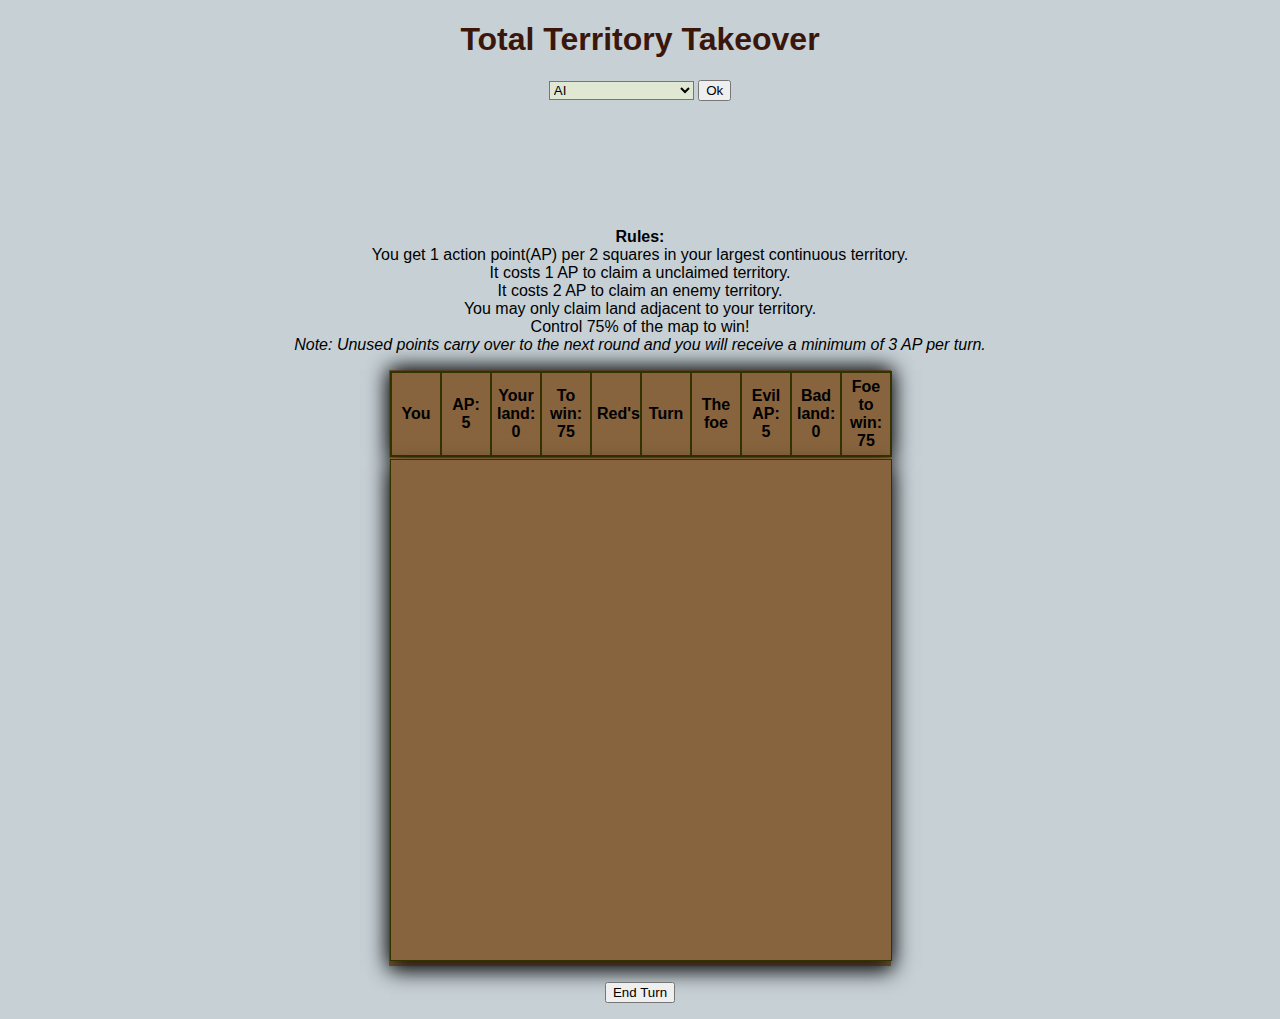
<file: index.html>
﻿<!---- Territory Control Game-->

<!DOCTYPE html>
<html lang="en">
<head>
    <meta charset="UTF-8">
	<META HTTP-EQUIV="refresh" CONTENT="300">
    <title>Total Territory Takeover</title>

    <link rel="stylesheet" href="app.css" type="text/css" />
    <script src="app.js"></script>
</head>
  <body>
	
    <h1><span>Total Territory Takeover</span></h1>

	<div id="AIOption">
		<select id ="vsAI">
			<option value="solo">AI</option>
			<option value="notsolo">again other player(s)</option>
		</select>
		<button type="button" onclick="vsselect()" >Ok</button>
	<br>
	</div>
	<p id="player_one" style="visibility:hidden">
        Choose your color:
        <select id="p1_colorPicker">
            <option selected="selected" value="">Red</option>
            <option value="b">Blue</option>
            <option value="g">Green</option>
            <option value="p">Pink</option>
        </select>
		<button id="colorButton1" type="button" onclick='setcolor()'>Ok</button>
	</p>
	<p id="player_two" style="visibility:hidden">
        Choose Player 2's color:
        <select id="p2_colorPicker">
            <option value="r">Red</option>
            <option selected="selected" value="">Blue</option>
            <option value="g">Green</option>
            <option value="p">Pink</option>
        </select>
        <button id="colorButton2" class="sameColor" type="button" onclick='setcolor()'>Ok</button>
    </p>
	<div id="gamestart" style="visibility:hidden">
		<button id="strtgmbtn" type="button" onclick="startgame()">Start Game</button>
	</div>
	
    <p id="sameColorMesg" class="sameColorMesg"> Hey now!  You can't both be the same color, try again.</p>
    
      <p>
          <strong>Rules:</strong>

          <br>You get 1 action point(AP) per 2 squares in your largest continuous territory.
          <br>It costs 1 AP to claim a unclaimed territory.
          <br>It costs 2 AP to claim an enemy territory.
          <br>You may only claim land adjacent to your territory.
          <br>Control 75% of the map to win!
          <br><i>Note: Unused points carry over to the next round and you will receive a minimum of 3 AP per turn.</i>
      </p>
	  
	  <table class="msboard" id="nomore">
	  <tr>
	  <td>
      <table class="board">
          <tr>
              <th id="p1_name" style="width:100%">You</th>
              <th id="p1_AP" style="width:100%">AP: 5</th>
              <th id="p1_terr" style="width:100%" >Your land: 0</th>
              <th id="p1_terrToWin" style="width:100%">To win: 75</th>
              <th id="whoTurn_a" style="width:100%">Red's</th>
              <th id="whoTurn_b" style="width:100%">Turn</th>
              <th id="p2_name" style="width:100%">The foe</th>
              <th id="p2_AP" style="width:100%">Evil AP: 5</th>
              <th id="p2_terr" style="width:100%">Bad land: 0</th>
              <th id="p2_terrToWin" style="width:100%">Foe to win: 75</th>
          </tr>
      </table>
	  </td>
	  </tr>
	  <tr>
	  <td>
	        <canvas id="canvas" width="500" height="500">
              Your browser does not support the HTML5 canvas tag.
          </canvas>
		 </td>
	</tr>
	</table>
	  

      <p></p>
      <button type="button" class="turn">End Turn</button>
      <p id="winning" class="winning"><strong> You win! </strong><br></p><br>
      <span id="playAgainMesg" class="playAgain">Would you like to play again?</span>
      <button id="yes" class="playAgain" type="button" onclick="">Yes</button>
      <button id="no" class="playAgain" type="button" onclick="">No</button>

      <p></p>

          <div id="content"></div>

</body>
</html>
</file>
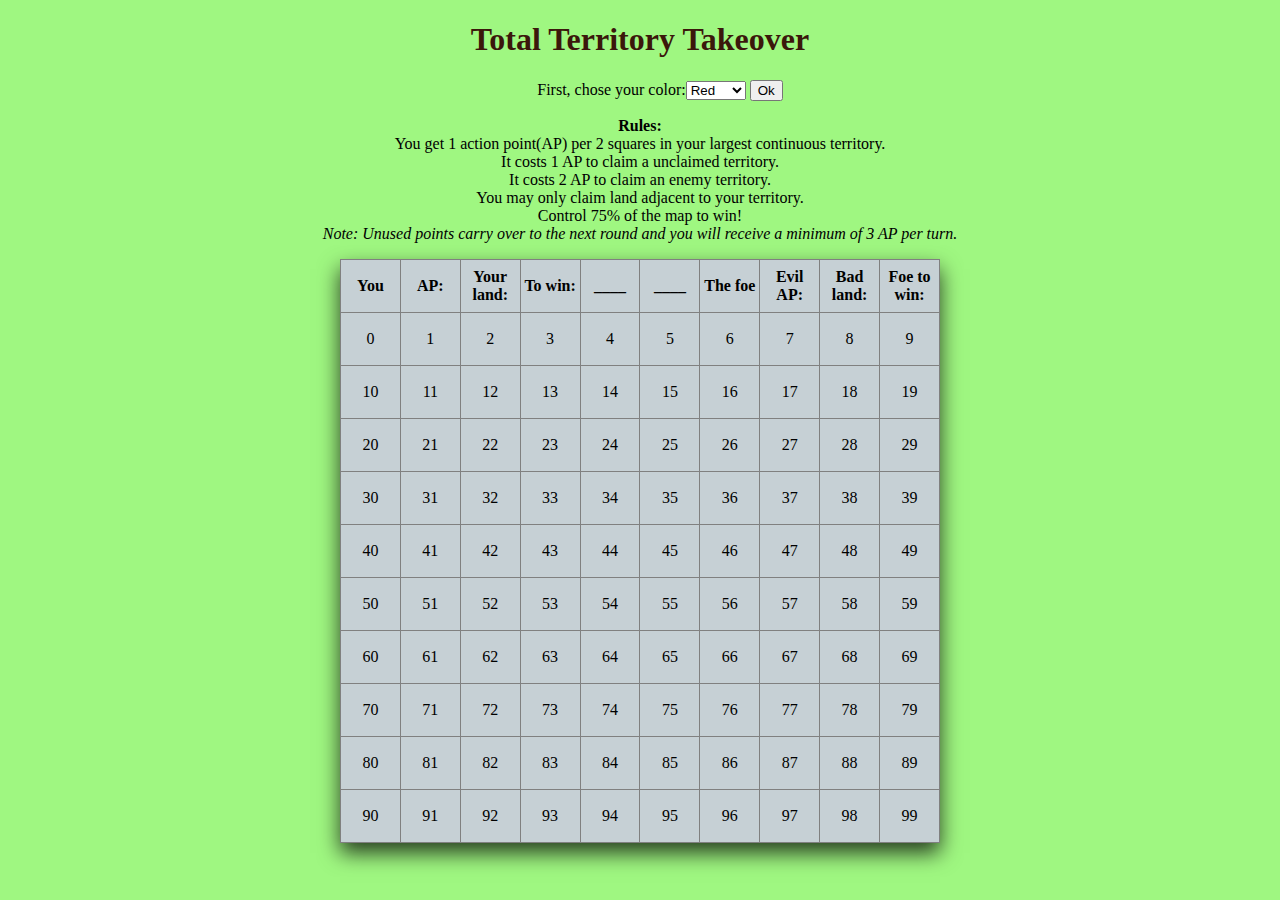
<file: richard.html>
<!---- Territory Control Game-->

<!DOCTYPE html><html>
<html lang="en">

<script type="text/javascript" src= "richard.js"></script>

<body style="background:#9FF781" onload="onload()">
<link rel="stylesheet" type="text/css" href="richard.css">


<center>
	<h1><span style="color:#3B170B">Total Territory Takeover</span></h1>
	<p>		<ul type="">First, chose your color:<select id="colorPicker" style=background-color:"#E1E6B6">
  <option value="r">Red</option>
  <option value="b">Blue</option>
  <option value="g">Green</option>
  <option value="p">Pink</option>
</select>

<button type="button" onclick='colorPicker.disabled="disabled"'>Ok</button></ul>
<p id="colr"></p>
<script>color_sel(colr,colorPicker);</script>  

<strong>Rules:</strong>

		<br>You get 1 action point(AP) per 2 squares in your largest continuous territory.
		<br>It costs 1 AP to claim a unclaimed territory.
		<br>It costs 2 AP to claim an enemy territory.
		<br>You may only claim land adjacent to your territory.
		<br>Control 75% of the map to win!
		<br><i>Note: Unused points carry over to the next round and you will receive a minimum of 3 AP per turn.</i>
	</p>
	
<table class="board" style="width:600px">
  <tr>
    <th style="width:10%">You</th>
    <th style="width:10%">AP:</th>
	<th style="width:10%">Your land:</th>
    <th style="width:10%">To win:</th>
	<th style="width:10%">____</th>
	<th style="width:10%">____</th>
	<th style="width:10%">The foe</th>
    <th style="width:10%">Evil AP:</th>
	<th style="width:10%">Bad land:</th>
    <th style="width:10%">Foe to win:</th>
  </tr>
  <script>doc_write(colorPicker);</script>
  

</table></center>



<!--Code to change the cell color when selected-->
<script>mouseDown();</script>

</body>
</html>
</file>
<file: app.css>
﻿body {
    font-family: Arial, sans-serif;
    background-color: #C6D0D5;
    text-align:center;
}


table {
    margin-left:auto; 
    margin-right:auto;
    float:initial;
    display: table;
    border-collapse: collapse;
    table-layout: fixed;
    width: 502px;
    height: 50px;
    box-shadow: 0 -1px 20px rgba(0, 0, 0, 0.75);
}

th {
    width:10%;
    padding: 5px;
    /*width:100px;*/
    /*height: 50px;*/
    border: 2px solid rgb(51, 51, 0);

}

tr {
    display: table-row;
    /*width: 500px;*/
    /*height: 50px;*/
    /*border-color: gray;*/
    /*border: 1px solid gray;*/
    background-color:rgb(135, 99, 62);
    /*hsla(120, 100%, 25%, 0.3);*/
}

h1 {
    text-align:center;
    color:#3B170B;
}

select {
    background-color:hsla(84, 31%, 87%, 1);
}

p {
    text-align:center;
}

canvas {
    margin-left:auto; 
    margin-right:auto;
    background-color:rgb(135, 99, 62);
    /*hsla(120, 100%, 25%, 0.3);*/
    border: 1px solid rgb(51, 51, 0);
    box-shadow: 0 10px 20px rgba(0, 0, 0, 0.75);
}

.sameColorMesg {
    display:none;
        
}

.winning {
    font-size:500%;
    display:none;
}

.playAgain {
    display:none;

}
</file>
<file: richard.css>
table.board { 
    display: table;
    border-collapse: collapse;
	table-layout:fixed;
	width:200px;
	height:50px;
	box-shadow: 0 10px 20px rgba(0, 0, 0, 0.75);
}
th, td { 
	display:table-columns;
	padding="5"
	width:100px;
	height:50px;

	border-color: gray;
	border: 1px solid gray;
}
tr {
	display:table-row;
	width:200px;
	height:50px;
	border-color: gray;
	border: 1px solid gray;
	background-color:#C6D0D5;
}
</file>
